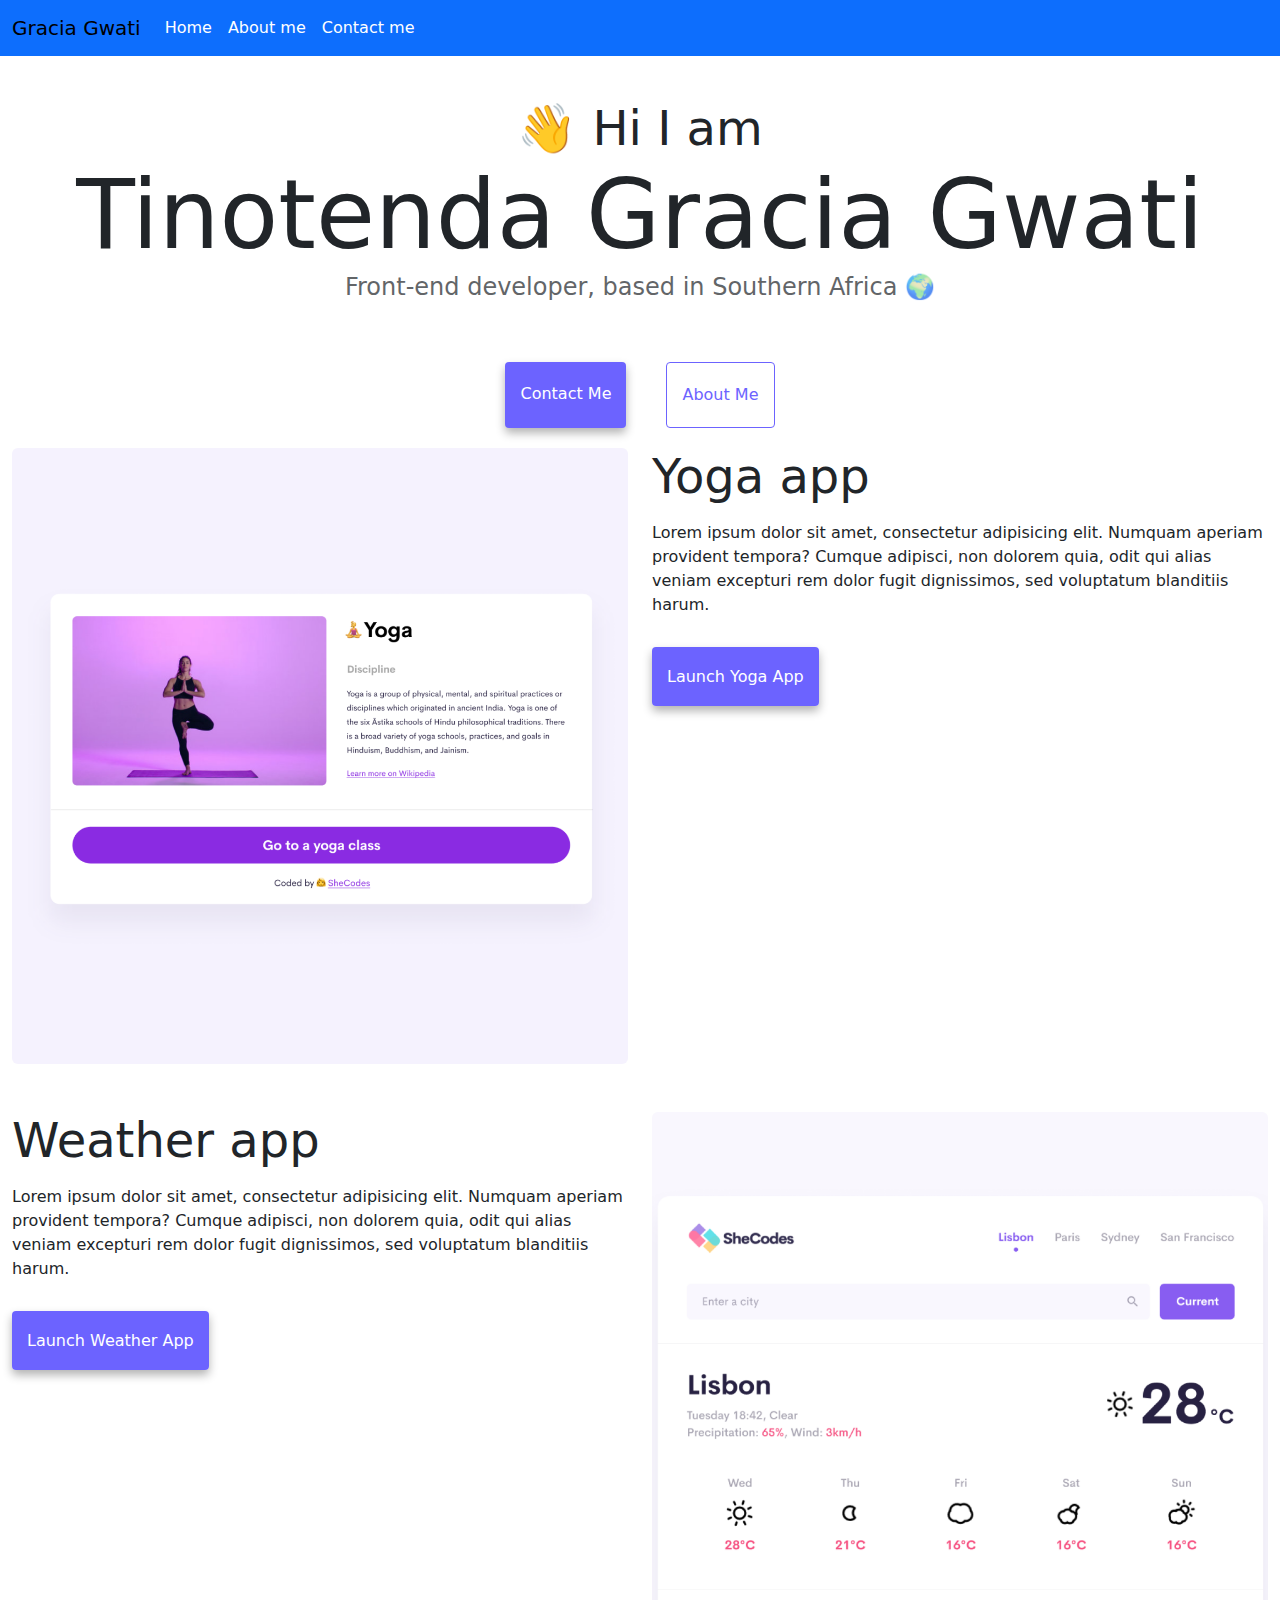
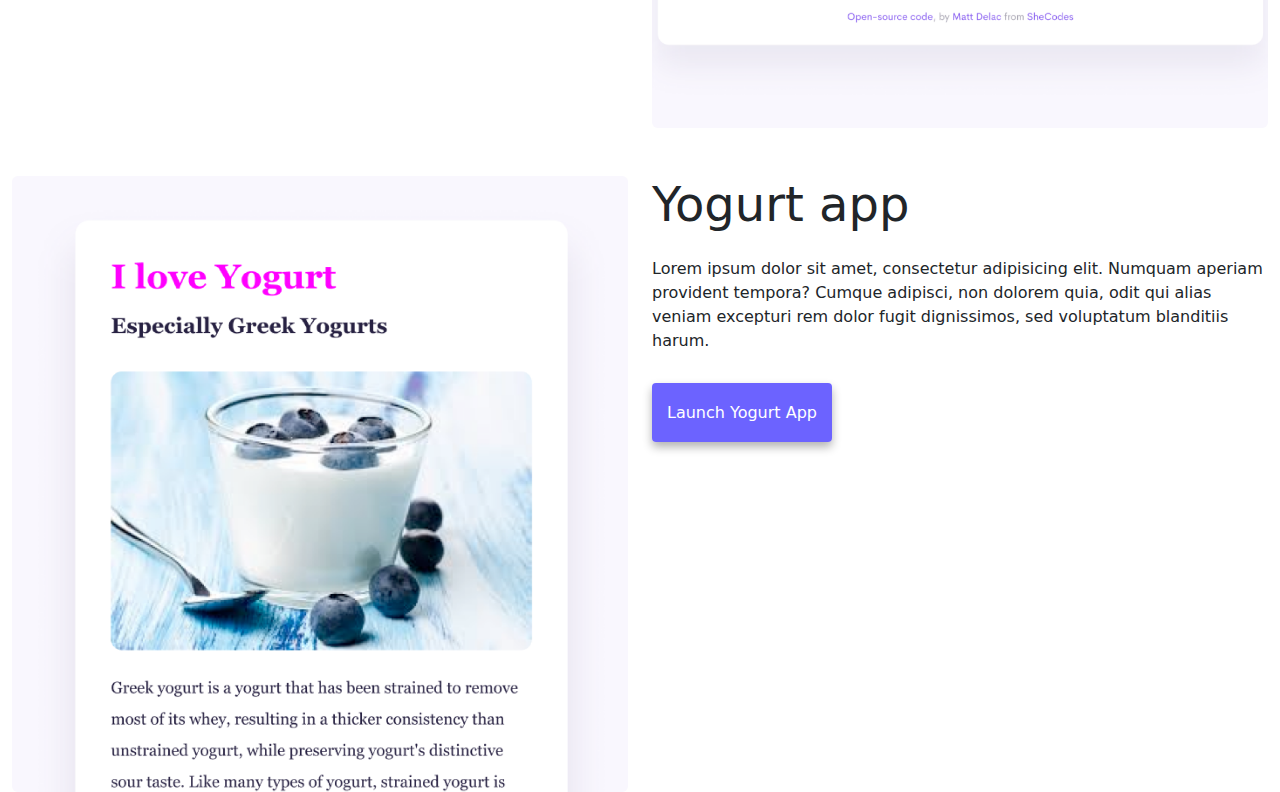
<file: index.html>
<html lang="en">

<head>
    <meta charset="UTF-8" />
    <meta http-equiv="X-UA-Compatible" content="IE=edge" />
    <meta name="viewport" content="width=device-width, initial-scale=1.0" />
    <meta name="description" content="Front-end developer based in Midrand South Africa" />
    <title>Front-end developer Tinotenda Gracia Gwati</title>
    <link href="https://cdn.jsdelivr.net/npm/bootstrap@5.3.3/dist/css/bootstrap.min.css" rel="stylesheet"
        integrity="sha384-QWTKZyjpPEjISv5WaRU9OFeRpok6YctnYmDr5pNlyT2bRjXh0JMhjY6hW+ALEwIH" crossorigin="anonymous" />
    <script type="text/javascript"
        src="https://gc.kis.v2.scr.kaspersky-labs.com/FD126C42-EBFA-4E12-B309-BB3FDD723AC1/main.js?attr=fEB_UA53BrVtETR5RLuvm4iLtzOYMGizSW9_ZDCwfb_CtI_kVwVYsHGiyS3PV052EwrB7uJzEH2R-XwziCXtzg"
        charset="UTF-8"></script>
    <script src="https://cdn.jsdelivr.net/npm/bootstrap@5.3.3/dist/js/bootstrap.bundle.min.js"
        integrity="sha384-YvpcrYf0tY3lHB60NNkmXc5s9fDVZLESaAA55NDzOxhy9GkcIdslK1eN7N6jIeHz"
        crossorigin="anonymous"></script>
    <link rel="stylesheet" href="/css/style.css" />
</head>

<body>
    <nav class="navbar navbar-expand-lg bg-primary fixed-top">
        <div class="container-fluid">
            <a class="navbar-brand" href="#">Gracia Gwati</a>
            <button class="navbar-toggler" type="button" data-bs-toggle="collapse" data-bs-target="#navbarNav"
                aria-controls="navbarNav" aria-expanded="false" aria-label="Toggle navigation">
                <span class="navbar-toggler-icon"></span>
            </button>
            <div class="collapse navbar-collapse" id="navbarNav">
                <ul class="navbar-nav">
                    <li class="nav-item">
                        <a class="nav-link active text-white" aria-current="page" href="#">Home</a>
                    </li>
                    <li class="nav-item">
                        <a class='nav-link text-white' href='/about'>About me</a>
                    </li>
                    <li class="nav-item">
                        <a class='nav-link text-white' href='/about#contact'>Contact me</a>
                    </li>
                </ul>
            </div>
        </div>
    </nav>
    <h2 class="text-center">👋 Hi I am</h2>
    <h1 class="text-center">Tinotenda Gracia Gwati</h1>
    <h3 class="text-center">Front-end developer, based in Southern Africa 🌍</h3>
    <div class="navigation-links">
        <a class='contact-link' href='/about#contact' title='Contact Gracia Gwati'>Contact me</a>
        <a class='about-link' href='/about' title='About Gracia Gwati'>About me</a>
    </div>
    <div class="container">
        <div class="row">
            <div class="col-md-6">
                <img src="/images/yoga.png" class="img-fluid rounded d-none d-sm-block" alt="Yoga project" />
            </div>
            <div class="col-md-6">
                <h2 class="mb-3">Yoga app</h2>
                <p>
                    Lorem ipsum dolor sit amet, consectetur adipisicing elit. Numquam
                    aperiam provident tempora? Cumque adipisci, non dolorem quia, odit
                    qui alias veniam excepturi rem dolor fugit dignissimos, sed
                    voluptatum blanditiis harum.
                </p>
                <div class="mt-5">
                    <a href="#" class="primary-link project-link" title="Yoga project">Launch Yoga App</a>
                </div>
            </div>
        </div>
        <div class="row mt-5">
            <div class="col-md-6">
                <h2 class="mb-3">Weather app</h2>
                <p>
                    Lorem ipsum dolor sit amet, consectetur adipisicing elit. Numquam
                    aperiam provident tempora? Cumque adipisci, non dolorem quia, odit
                    qui alias veniam excepturi rem dolor fugit dignissimos, sed
                    voluptatum blanditiis harum.
                </p>
                <div class="mb-3 mt-5">
                    <a href="#" class="primary-link project-link" title="Weather app project">
                        Launch Weather App</a>
                </div>
            </div>
            <div class="col-md-6">
                <img src="/images/weather.png" class="img-fluid rounded d-none d-sm-block" alt="Weather project" />
            </div>
        </div>
        <div class="row mt-5">
            <div class="col-md-6">
                <img src="/images/yogurt.png" class="img-fluid rounded d-none d-sm-block" alt="Yogurt project" />
            </div>
            <div class="col-md-6">
                <h2 class="mb-4">Yogurt app</h2>
                <p>
                    Lorem ipsum dolor sit amet, consectetur adipisicing elit. Numquam
                    aperiam provident tempora? Cumque adipisci, non dolorem quia, odit
                    qui alias veniam excepturi rem dolor fugit dignissimos, sed
                    voluptatum blanditiis harum.
                </p>
                <div class="mt-5">
                    <a href="#" class="primary-link project-link" title="Yogurt project">Launch Yogurt App</a>
                </div>
            </div>
        </div>
    </div>
</body>

</html>
</file>
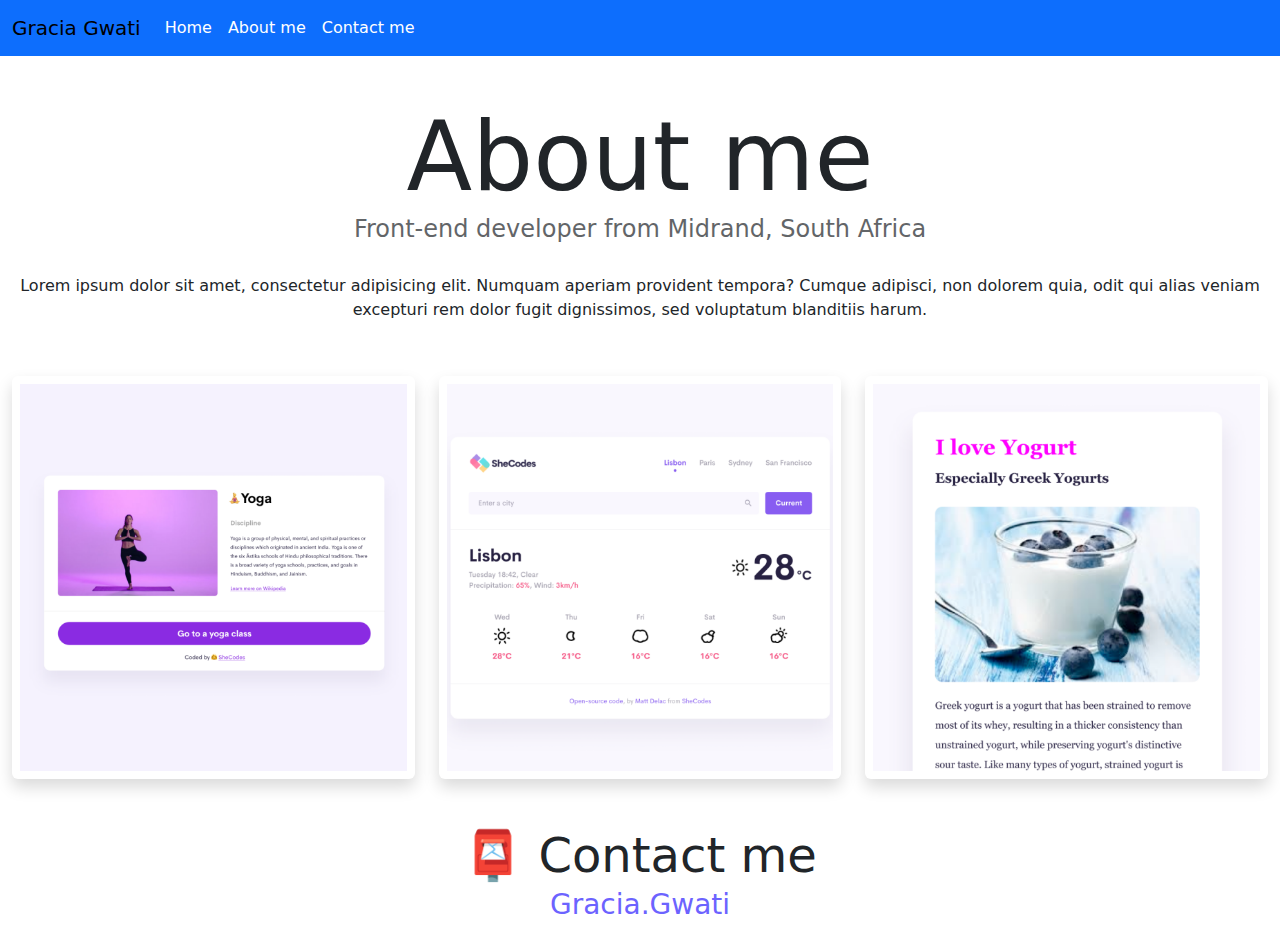
<file: about.html>
<!DOCTYPE html>
<html lang="en">

<head>
    <meta charset="UTF-8" />
    <meta http-equiv="X-UA-Compatible" content="IE=edge" />
    <meta name="viewport" content="width=device-width, initial-scale=1.0" />
    <meta name="description" content="Front-end developer based in Midrand South Africa" />
    <link href="https://cdn.jsdelivr.net/npm/bootstrap@5.3.3/dist/css/bootstrap.min.css" rel="stylesheet"
        integrity="sha384-QWTKZyjpPEjISv5WaRU9OFeRpok6YctnYmDr5pNlyT2bRjXh0JMhjY6hW+ALEwIH" crossorigin="anonymous" />
    <script type="text/javascript"
        src="https://gc.kis.v2.scr.kaspersky-labs.com/FD126C42-EBFA-4E12-B309-BB3FDD723AC1/main.js?attr=QT_t5yg5rWqVdcHeN4LueNNAolPSB99WIM6pwcPVtf8-hFdwn59O7OcfMutjEKqIHl7vC-EkoTOPAZPpuKWDvA"
        charset="UTF-8"></script>
    <script src="https://cdn.jsdelivr.net/npm/bootstrap@5.3.3/dist/js/bootstrap.bundle.min.js"
        integrity="sha384-YvpcrYf0tY3lHB60NNkmXc5s9fDVZLESaAA55NDzOxhy9GkcIdslK1eN7N6jIeHz"
        crossorigin="anonymous"></script>
    <link rel="stylesheet" href="/css/style.css" />
    <title>Contact front-end developer Gracia Gwati</title>
</head>

<body>
    <nav class="navbar navbar-expand-lg bg-primary fixed-top">
        <div class="container-fluid">
            <a class="navbar-brand" href="#">Gracia Gwati</a>
            <button class="navbar-toggler" type="button" data-bs-toggle="collapse" data-bs-target="#navbarNav"
                aria-controls="navbarNav" aria-expanded="false" aria-label="Toggle navigation">
                <span class="navbar-toggler-icon"></span>
            </button>
            <div class="collapse navbar-collapse" id="navbarNav">
                <ul class="navbar-nav">
                    <li class="nav-item">
                        <a class="nav-link active text-white" aria-current="page" href="/">Home</a>
                    </li>
                    <li class="nav-item">
                        <a class='nav-link text-white' href='/about'>About me</a>
                    </li>
                    <li class="nav-item">
                        <a class='nav-link text-white' href='/about#contact'>Contact me</a>
                    </li>
                </ul>
            </div>
        </div>
    </nav>
    <h1 class="text-center">About me</h1>
    <h3 class="text-center">Front-end developer from Midrand, South Africa</h3>
    <div class="about-paragraphs text-center">
        <p>
            Lorem ipsum dolor sit amet, consectetur adipisicing elit. Numquam
            aperiam provident tempora? Cumque adipisci, non dolorem quia, odit qui
            alias veniam excepturi rem dolor fugit dignissimos, sed voluptatum
            blanditiis harum.
            <br />
            <br />
        </p>
    </div>

    <div class="container">
        <div class="row">
            <div class="col-sm-4">
                <img src="images/yoga.png" class="img-fluid p-2 shadow rounded" alt="Yoga project" />
            </div>
            <div class="col-sm-4">
                <img src="images/weather.png" class="img-fluid p-2 shadow rounded" alt="Weather project" />
            </div>
            <div class="col-sm-4">
                <img src="images/yogurt.png" class="img-fluid p-2 shadow rounded" alt="Yogurt project" />
            </div>
        </div>
    </div>
    <div id="contact" class="mt-5">
        <h2 class="text-center">📮 Contact me</h2>
        <a href="gracia.gwati@gmail.com" class="email-link">Gracia.Gwati</a>
    </div>
</body>

</html>
</file>
<file: css/style.css>
:root {
    --primary-color: #6c63ff;
    --secondary-color: #f5f2fe;
    --box-shadow: 0 5px 10px rgba(0, 0, 0, 0.3);
}

body {
    margin-top: 100px;
}

h1,
h2,
h3 {
    margin: 0;
}

h1 {
    font-size: 96px;
}

h2 {
    font-size: 48px;
}

h3 {
    font-size: 24px;
    opacity: 0.7;
}

.navigation-links {
    display: flex;
    margin-top: 40px;
    justify-content: center;
}

@media (max-width: 576px) {

    h1,
    h3 {
        font-size: 32px;
    }

    h2 {
        font-size: 32px;
        text-align: center;
    }

    p {
        text-align: center;
    }

    .project-link {
        display: block;
        text-align: center;
        margin: 0 20px;
    }
}

.navigation-links a {
    margin: 20px;
    border-radius: 4px;
    padding: 20px 15px;
    text-decoration: none;
    text-transform: capitalize;
}

.contact-link {
    background: var(--primary-color);
    box-shadow: var(--box-shadow);
    color: white;
}

.about-link {
    color: var(--primary-color);
    border: 1px solid var(--primary-color);
}

.about-paragraphs {
    margin: 30px 0;
}

.about-paragraphs p {
    margin: 10px;
}

.email-link {
    display: flex;
    justify-content: center;
    color: var(--primary-color);
    font-size: 28px;
    text-decoration: none;
}

.email-link:hover {
    text-decoration: underline;
}

.primary-link {
    border-radius: 4px;
    padding: 20px 15px;
    text-decoration: none;
    background: var(--primary-color);
    box-shadow: var(--box-shadow);
    color: white;
}

.container {
    max-width: 800%;
}
</file>
